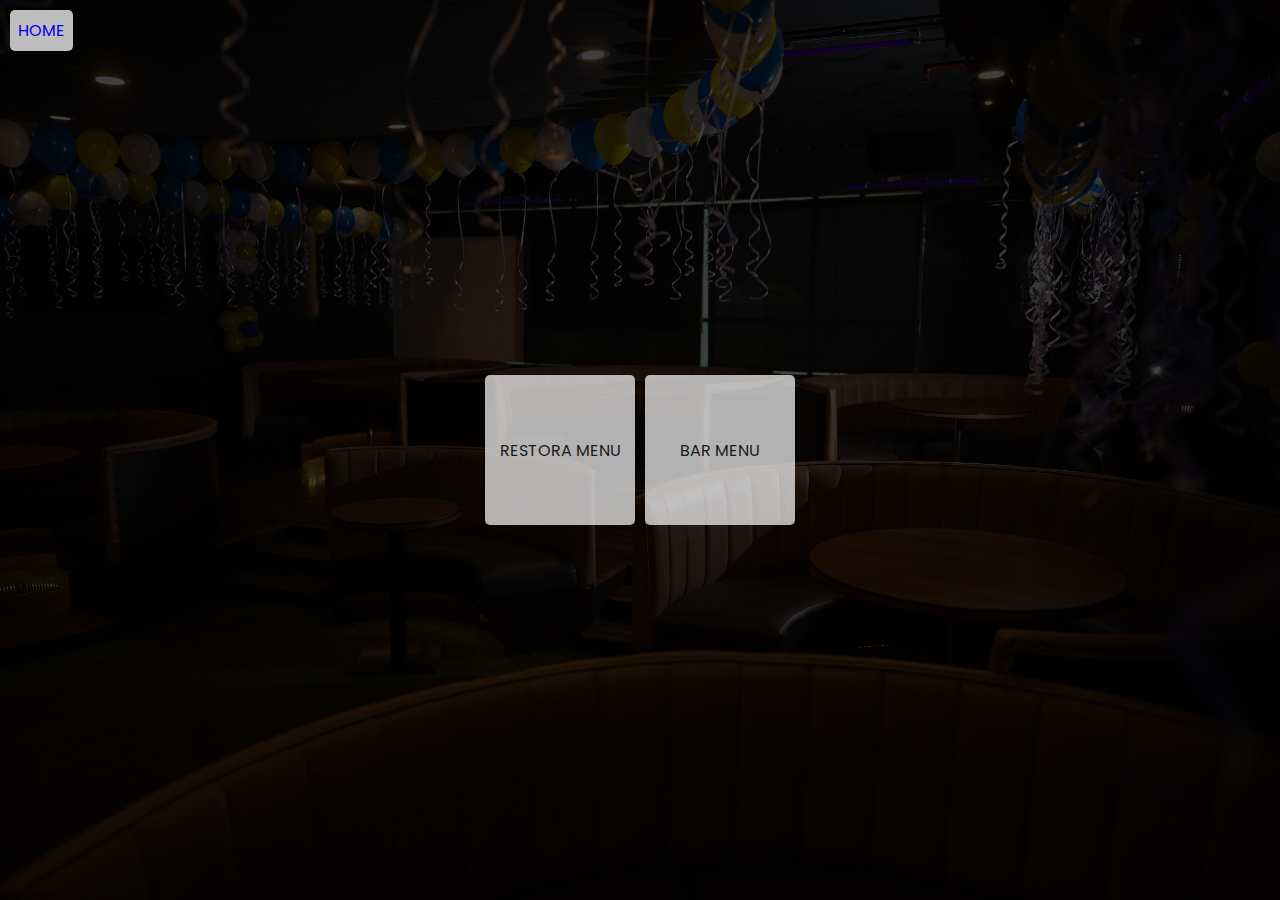
<file: menu.html>
<!DOCTYPE html>
<html lang="en">
  <head>
    <meta charset="UTF-8" />
    <meta http-equiv="X-UA-Compatible" content="IE=edge" />
    <meta name="viewport" content="width=device-width, initial-scale=1.0" />
    <link rel="icon" href="./assets/img/logo.png" type="image/png" />
    <title>MENU | VINTAGE</title>
    <link rel="stylesheet" href="assets/styles/menu.css" />
  </head>
  <body>
    <a href="./index.html" class="home">HOME</a>
    <a href="restoramenu.html" target="_blank">RESTORA MENU</a>
    <a href="BAR MENU.pdf" target="_blank">BAR MENU</a>
  </body>
</html>
</file>
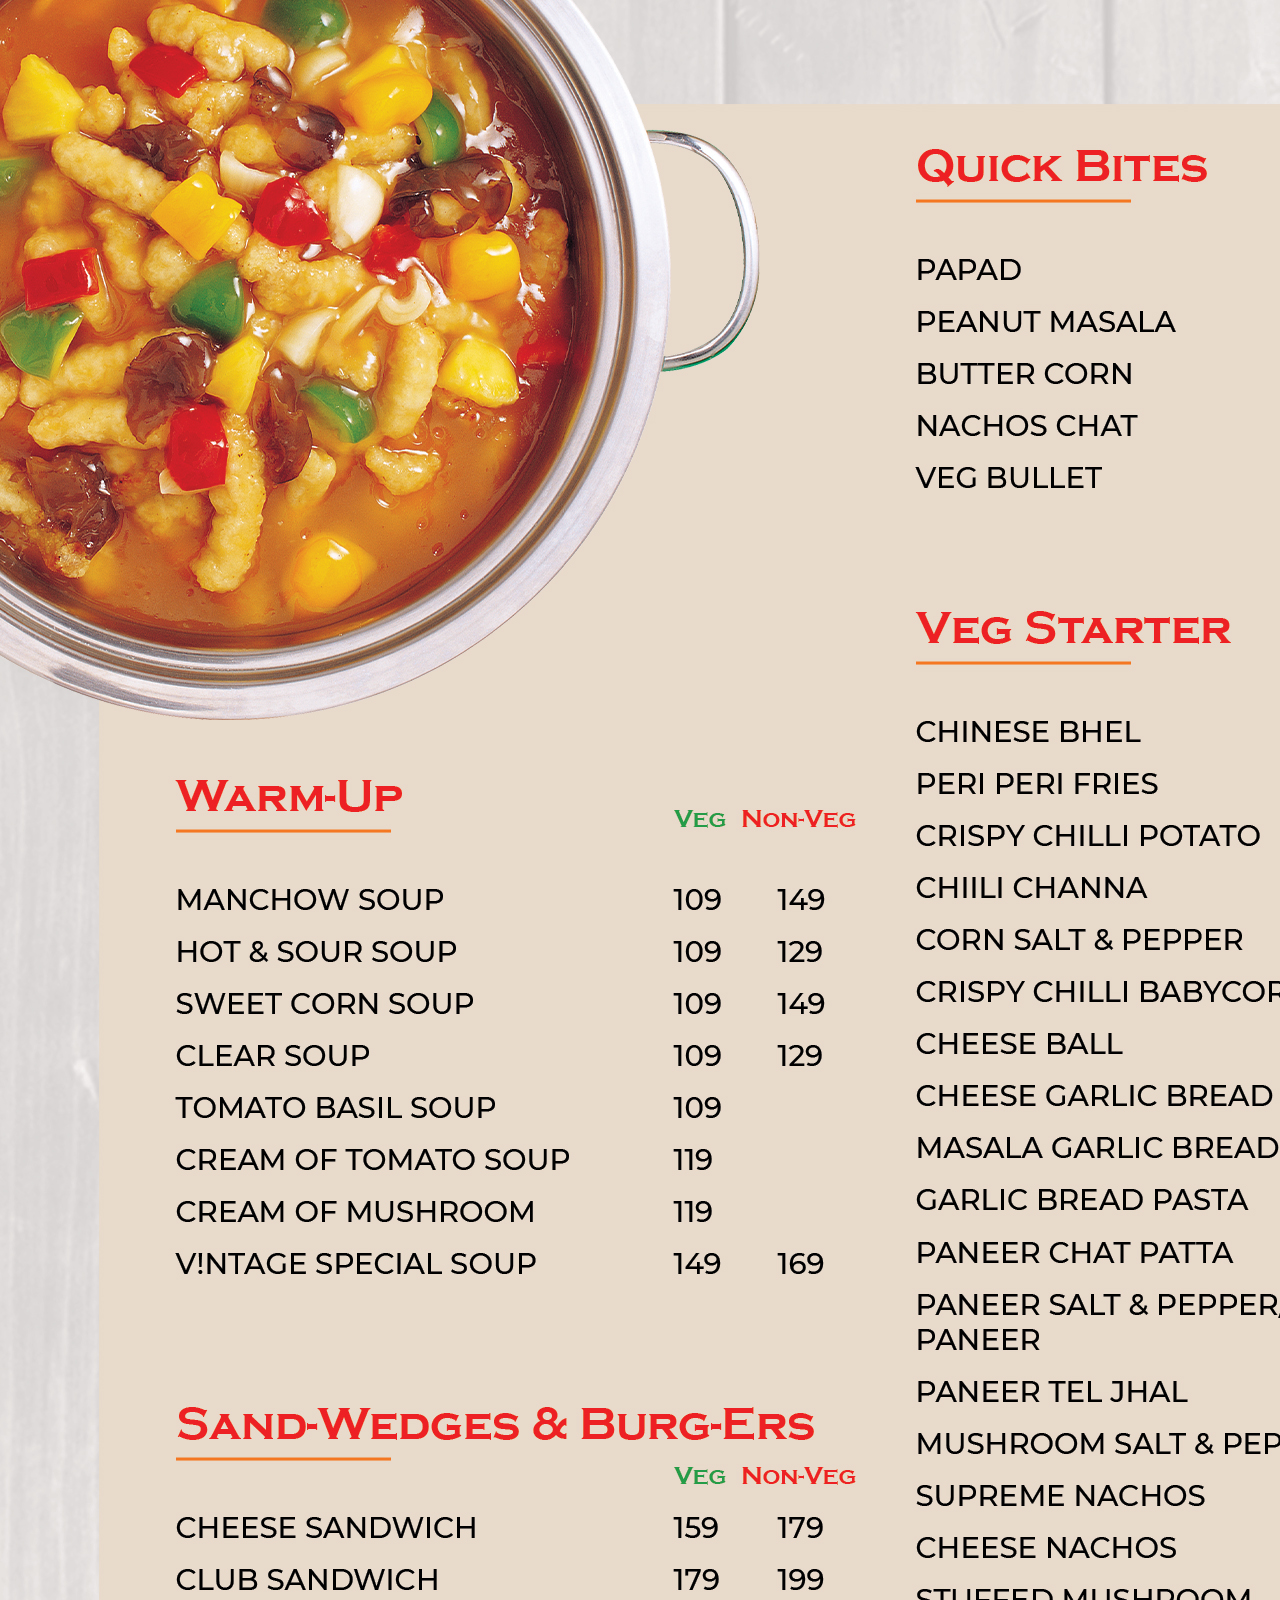
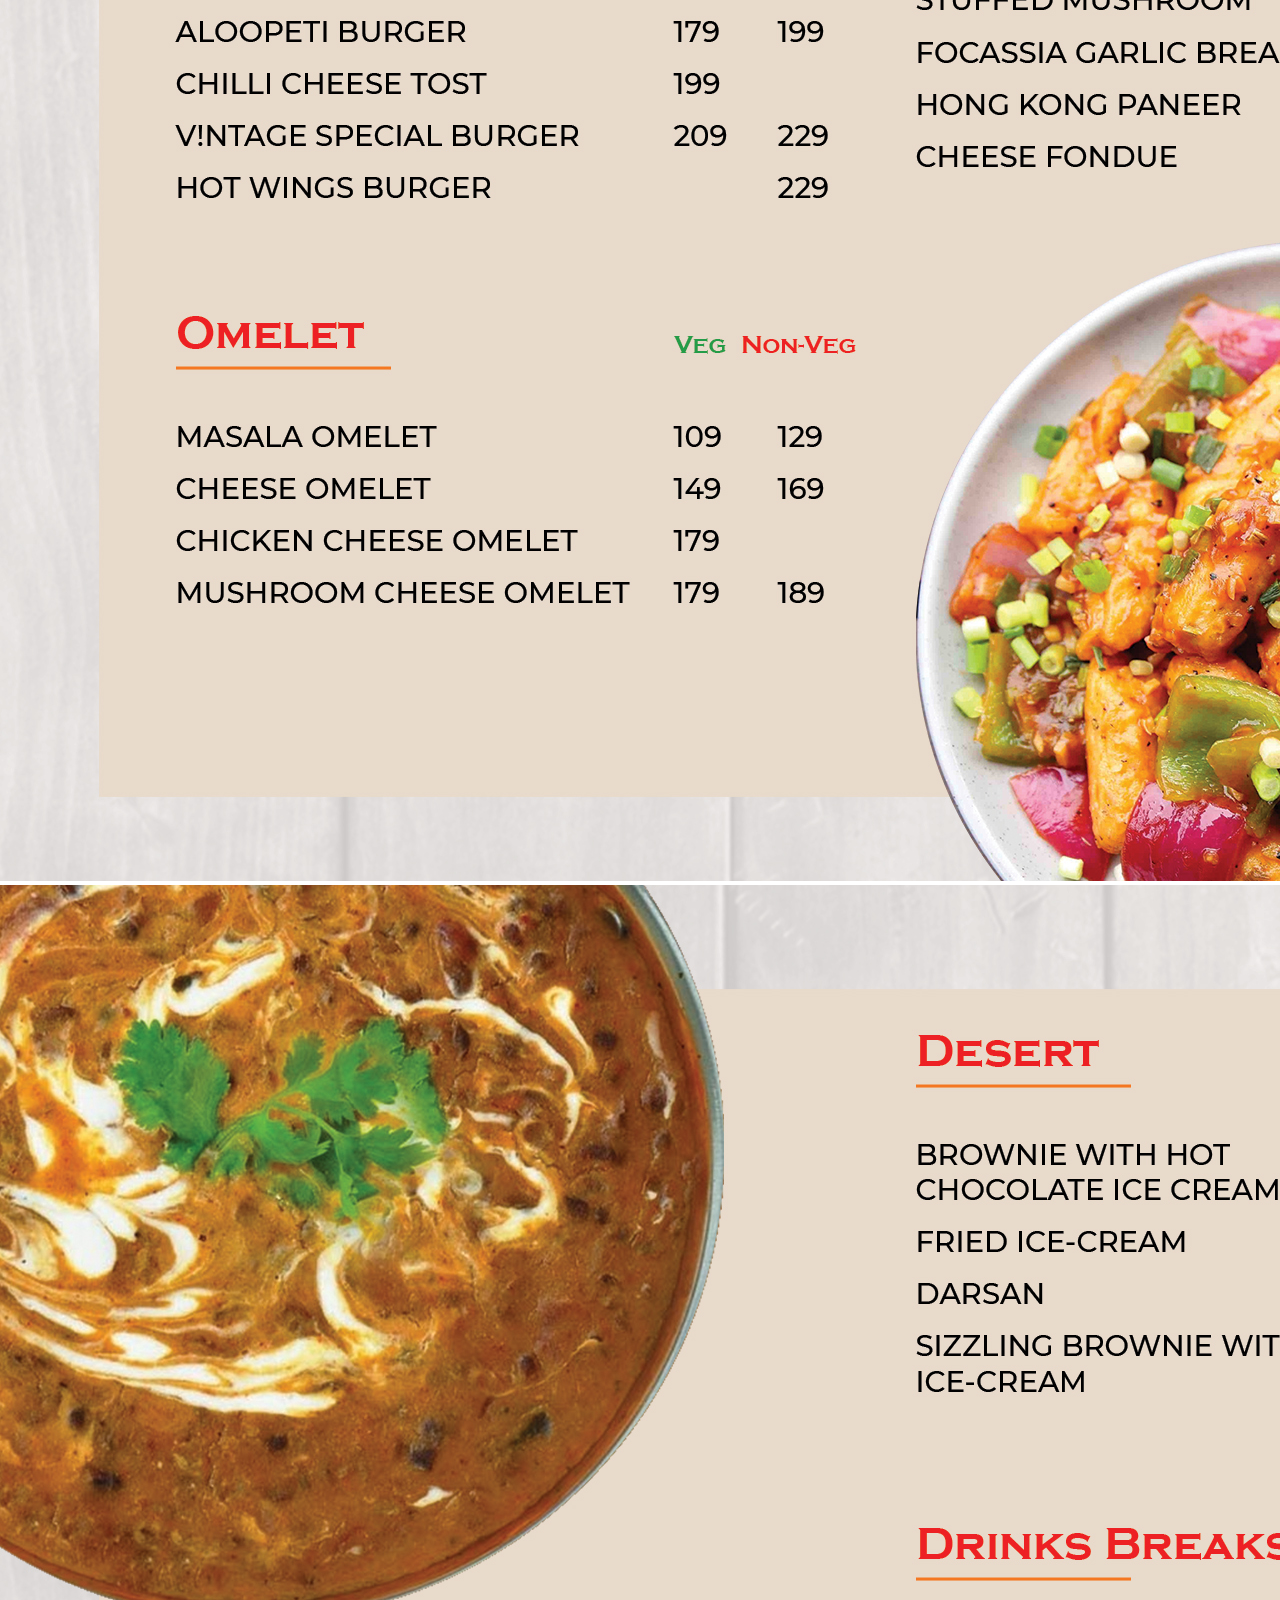
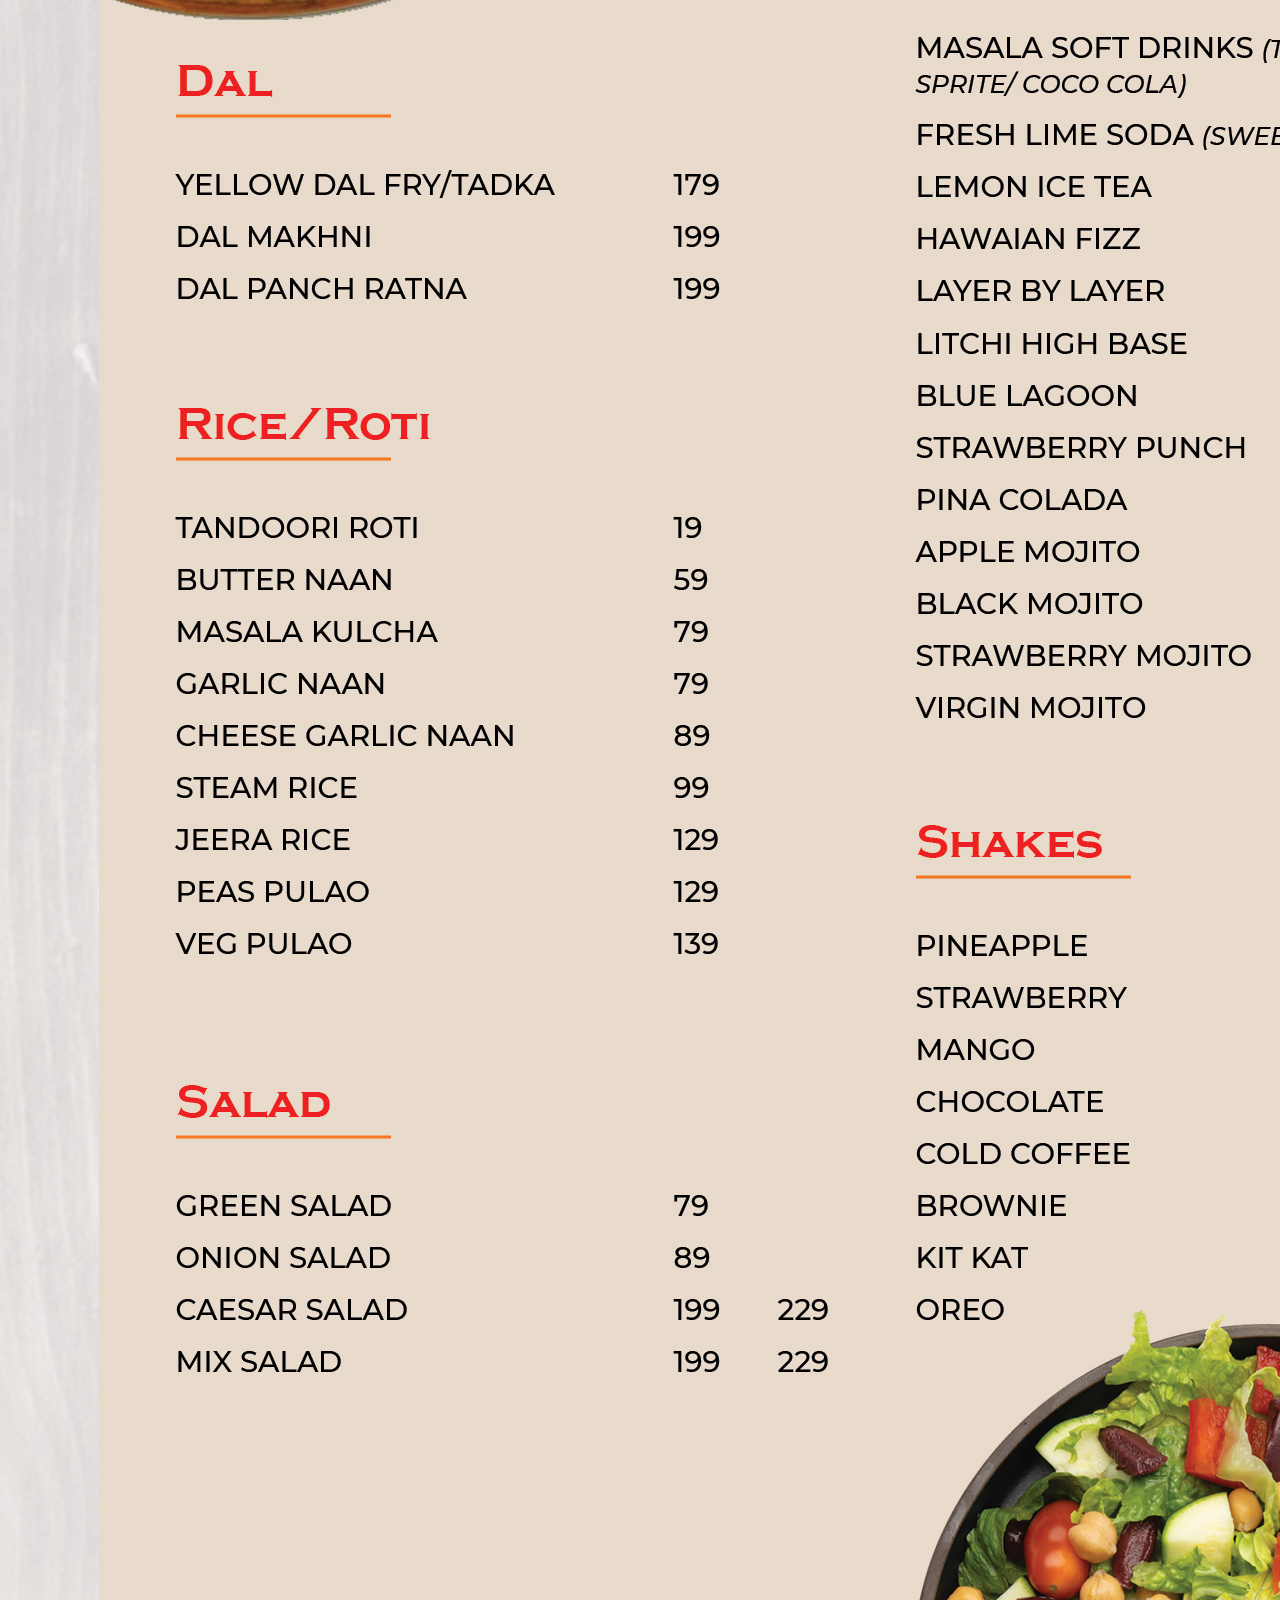
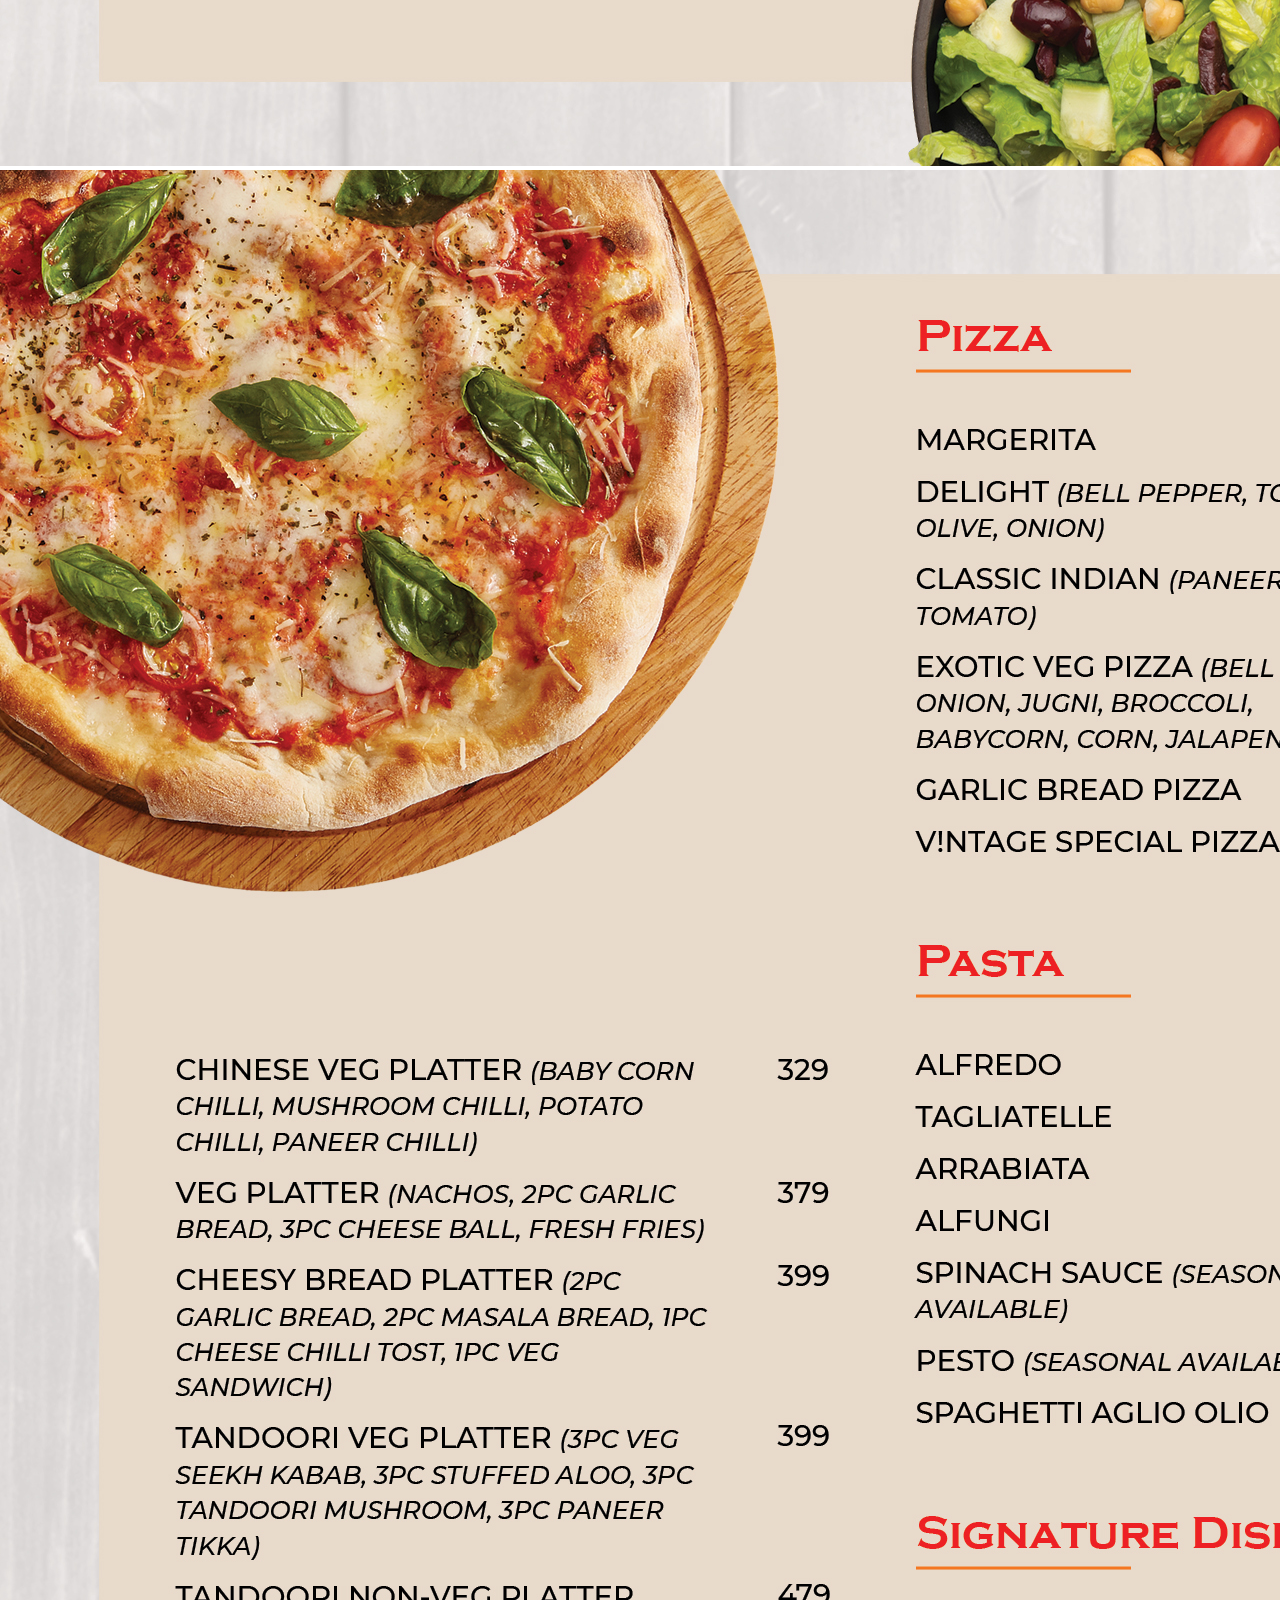
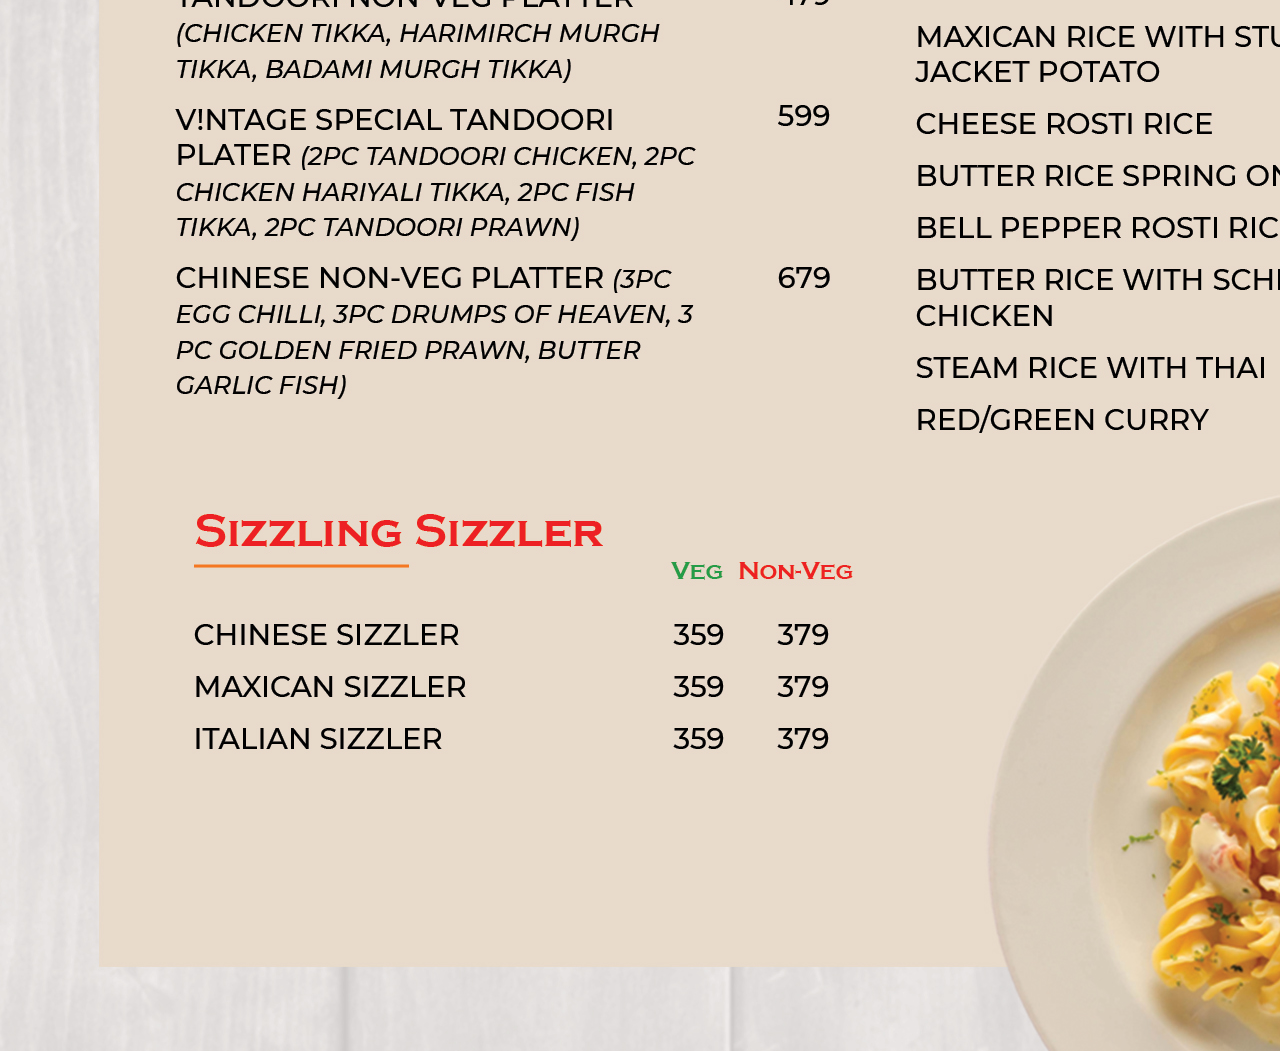
<file: restoramenu.html>
<!DOCTYPE html>
<html lang="en">
  <head>
    <meta charset="UTF-8" />
    <meta http-equiv="X-UA-Compatible" content="IE=edge" />
    <meta name="viewport" content="width=device-width, initial-scale=1.0" />
    <link rel="icon" href="./assets/img/logo.png" type="image/png" />
    <title>Restaurant Menu | Vintage</title>
    <style>
      * {
        box-sizing: border-box;
      }
      body {
        margin: 0;
        padding: 0;
        scroll-behavior: smooth;
      }
      img {
        height: 2481px;
        width: 3508px;
        margin: 0;
        user-select: none;
        pointer-events: none;
      }
    </style>
  </head>
  <body>
    <img src="./assets/img/menu1.jpg" alt="" />
    <img src="./assets/img/menu2.jpg" alt="" />
    <img src="./assets/img/menu3 (2).jpg" alt="" />
  </body>
</html>
</file>
<file: assets/styles/menu.css>
@import url("https://fonts.googleapis.com/css2?family=Poppins&display=swap");

body {
  margin: 0;
  padding: 0;
  height: 100vh;
  width: 100vw;
  display: flex;
  align-items: center;
  justify-content: center;
  background-image: url(../img/homeimg1.jpg);
  background-size: cover;
  background-position: center;
  background-repeat: no-repeat;
  background-color: rgba(0, 0, 0, 0.753);
  background-blend-mode: overlay;
  font-family: Poppins, -apple-system, BlinkMacSystemFont, Segoe UI, Roboto,
    Oxygen, Ubuntu, Cantarell, Fira Sans, Droid Sans, Helvetica Neue, sans-serif;
  position: relative;
}

.home {
  position: absolute;
  text-decoration: none;
  top: 10px;
  left: 10px;
  padding: 0.5em;
  border-radius: 5px;
  background-color: rgb(190, 190, 190);
}

a:not(.home) {
  text-decoration: none;
  height: 150px;
  width: 150px;
  display: grid;
  place-items: center;
  background-color: rgba(255, 255, 255, 0.698);
  color: #1b1b1b;
  text-align: center;
  border-radius: 5px;
  transition: 250ms ease-in;
}

a:not(.home):hover {
  background-color: white;
}

a:not(.home):not(:last-child) {
  margin-right: 10px;
}
</file>
